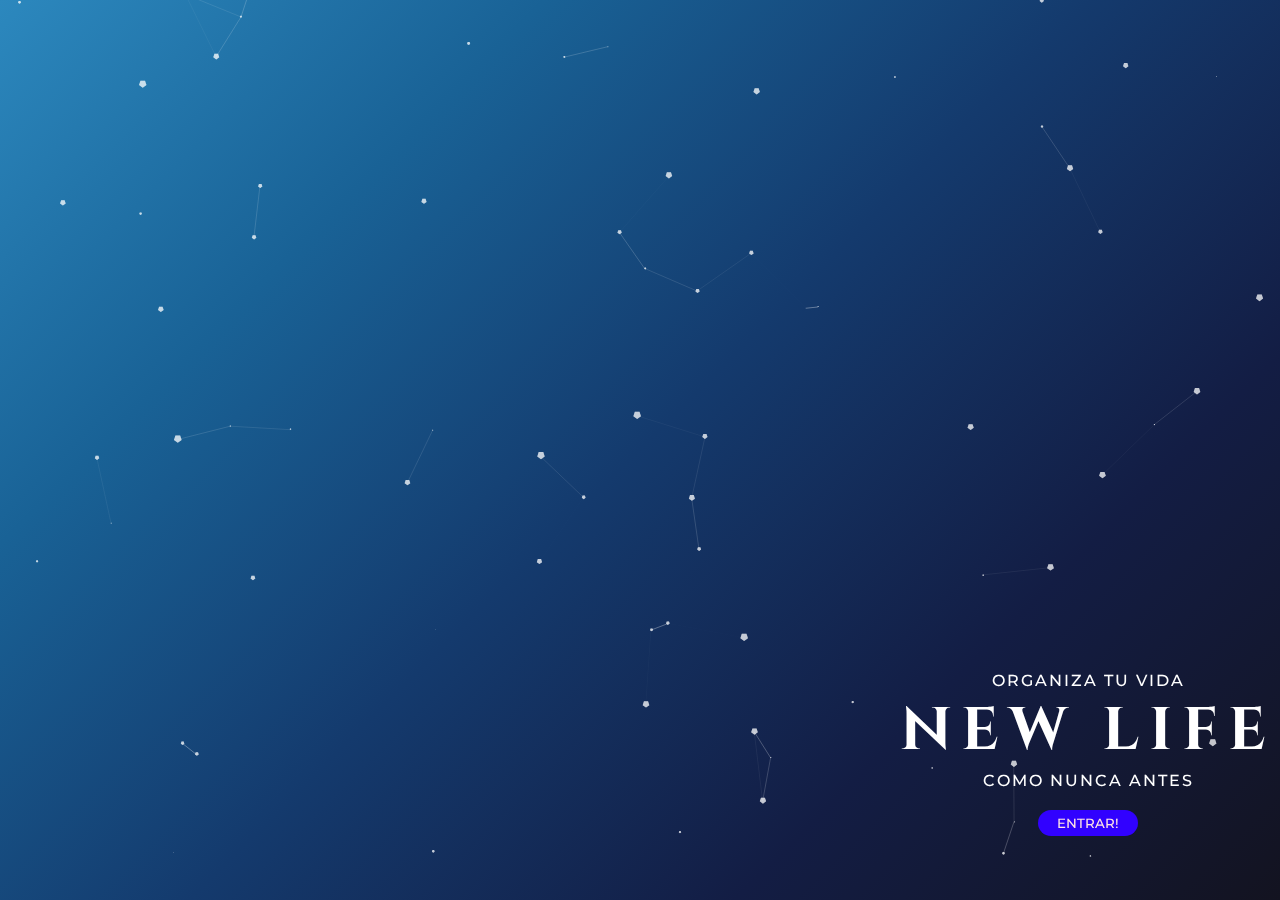
<file: index.html>
<!DOCTYPE html>
<html lang="en">
<head>
    <meta charset="UTF-8">
    <meta http-equiv="X-UA-Compatible" content="IE=edge">
    <meta name="viewport" content="width=device-width, initial-scale=1.0">
    <title>NewLife!</title>
    <link href="https://cdn.jsdelivr.net/npm/bootstrap@5.2.3/dist/css/bootstrap.min.css" rel="stylesheet" integrity="sha384-rbsA2VBKQhggwzxH7pPCaAqO46MgnOM80zW1RWuH61DGLwZJEdK2Kadq2F9CUG65" crossorigin="anonymous">
    <link rel="stylesheet" href="css/style.css">

</head>
<body>
    <div id="particles-js"></div>
    <div id="title">
        <div class="t1">ORGANIZA TU VIDA</div>
        <div class="titulo">
            <h1>NEW LIFE</h1>
        </div>
        <div class="t1">COMO NUNCA ANTES </div>
        <button id="btn" onclick="go() ">ENTRAR!</button>
    </div>
    <script src="js/particles.min.js"></script>
    <script src="js/particlesjs-config.json"></script>
    <script src="js/config.js"></script>
    <script src="js/codigo.js"></script>
</body>
</html>
</file>
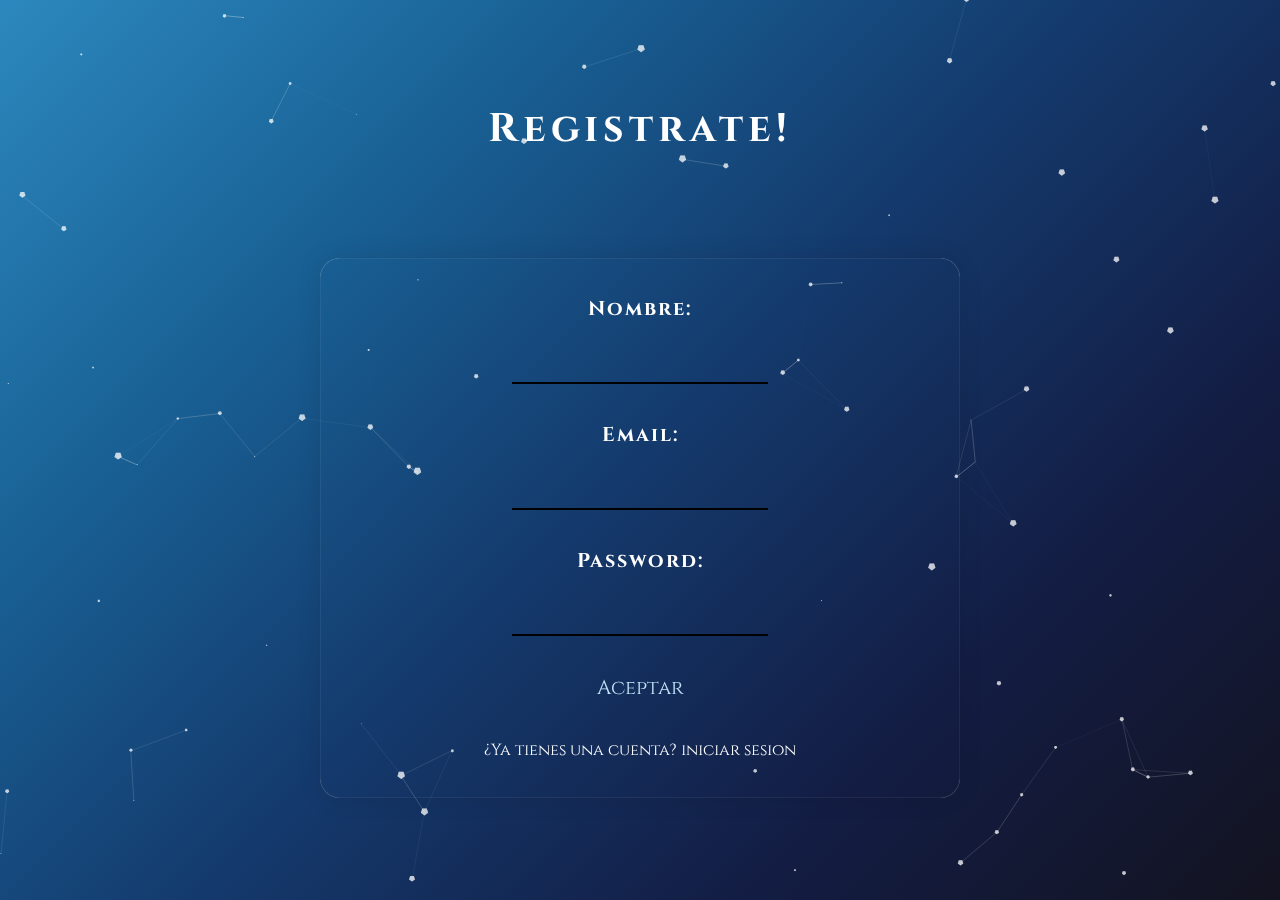
<file: registro.html>
<!DOCTYPE html>
<html lang="en">
<head>
    <meta charset="UTF-8">
    <meta http-equiv="X-UA-Compatible" content="IE=edge">
    <meta name="viewport" content="width=device-width, initial-scale=1.0">
    <title>Registrate!</title>
    <link rel="stylesheet" href="css/registro.css">
</head>
<body>
    <div id="particles-js"></div>
    <h1>Registrate!</h1>

    <form id="registro">
        <p> <b>Nombre: </b> </p>
        <input type="text" name="name" id="" class="inputs">
        <p> <b>Email: </b> </p>

        <input type="email" name="email" id="" class="inputs">
        <p> <b>Password: </b> </p>
        <input type="password" name="text" id="" class="inputs">
        <input type="submit" id="confirmar" value="Aceptar">
        <p>¿Ya tienes una cuenta? <a>iniciar sesion</a></p>
    </form>
    <script src="js/particles.min.js"></script>
    <script src="js/particlesjs-config.json"></script>
    <script src="js/config.js"></script>
</body>
</html>
</file>
<file: css/style.css>
@font-face {
    font-family: "Cinzel";
    src: url('Cinzel.ttf');
}
@font-face {
    font-family: "Montserrat";
    src:url('Montserrrat.ttf')
}
*{
    transition: all 2s ease-in;
}
body{
    margin: 0;
    padding: 0;
    height: 100vh;
    display:flex;
    background:linear-gradient(135deg,#2c88be,  #196296,#143a6d, #131d44, #131320);
    flex-direction: column;
    justify-content: flex-end;
    align-items: flex-end;
    position:relative;
}
#particles-js{
    position: absolute;
    width:100%;
    height:109%;
    left: 0;
    top: -10%;
    z-index: -1;
}
#title{
    width:30%;
    display: flex;
    flex-direction: column;
    margin-bottom: 5%;
}
.t1{
    font-size: 10   px;
    letter-spacing: 2px;
    text-align: center;
    font-family: "Montserrat";
    color: white;
}
h1{
    text-align: center;
    font-size: 60px;
    color: white;
    font-family: "Cinzel";
    margin:0;
    letter-spacing: 10px;
}
#btn{
    border-radius: 20px;
    padding:5px;
    color: rgb(255, 228, 228);
    background: #3101ff;
    border: none;
    width:100px;
    text-align: center;
    font-family: "Montserrat";
    align-self: center;
    cursor: pointer;
    margin-top: 20px;
}
</file>
<file: css/registro.css>
@font-face {
    font-family: "Cinzel";
    src: url('Cinzel.ttf');
}
@font-face {
    font-family: "Montserrat";
    src:url('Montserrrat.ttf')
}

*{
    margin:0;
    padding:0;
    transition:all 2s; 
}

body{
    margin: 0;
    padding: 0;
    height: 100vh;
    background:linear-gradient(135deg,#2c88be,  #196296,#143a6d, #131d44, #131320);
    position:relative;
    display:flex;
    flex-direction: column;
    justify-content: space-evenly;
    align-items: center;
    font-family: "Cinzel";
}
#particles-js{
    position: absolute;
    width:100%;
    height:109%;
    left: 0;
    top: -10%;
    z-index: -1;
}
form{
    height:60%;
    width:50%;
    background:transparent;
    box-shadow: 0 0 25px rgba(0, 0, 0, 0.1),
    inset 0 0 1px rgba(255, 255, 255, 0.6);
    border-radius: 20px;
    display:flex;
    flex-direction: column;
    justify-content:space-evenly;
    align-items: center;
}
.inputs{
    border:none;
    background: transparent;
    border-bottom: 2px solid black;
    width:20vw;
    text-align: center;
    color:white;
    font-size: 20px;
    font-family: "Montserrat";
}
.inputs:focus{
    border: none;
    border-bottom: 2px solid black;
    outline: none;
    color:white;
}
p b{
    font-size: 20px;
    color:white;
    font-family: "Cinzel";
    letter-spacing:2px;
}
p{
    color: white;
}
h1{
    font-size: 40px;
    letter-spacing:5px;
    color: white;
}
#confirmar{
    width:20vw;
    height:30px;
    border-radius: 20px;
    background: transparent;
    border: none;
    color:rgb(194, 229, 248);
    font-size: 20px;
    font-family: "Cinzel";
    cursor:pointer;
}
</file>
